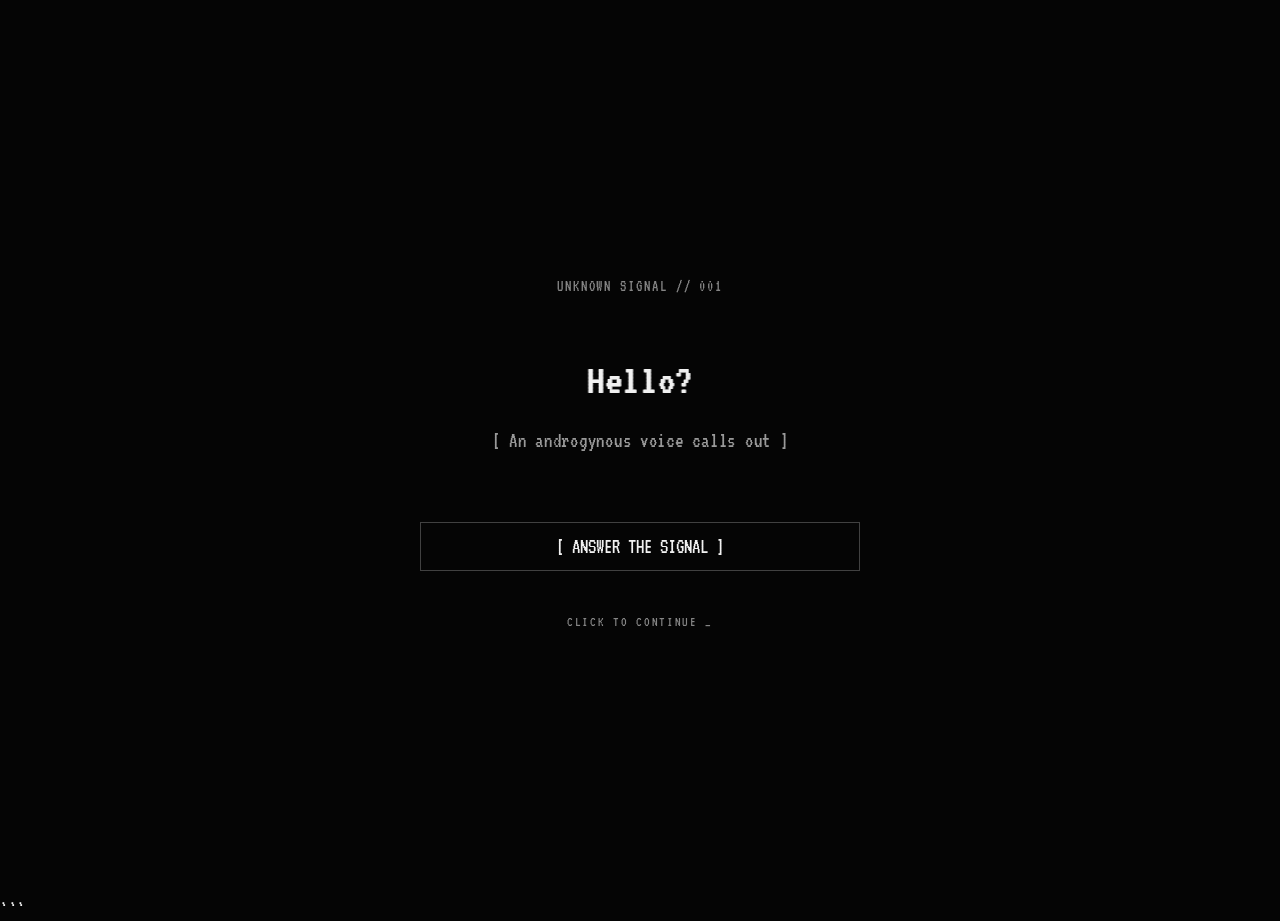
<file: index.html>
<!doctype html>
<html lang="en">
<head>
    <meta charset="utf-8">
    <meta name="viewport" content="width=device-width, initial-scale=1">

    <title>ARE YOU THERE? — Signal</title>

    <link rel="stylesheet" href="style.css">
    <script src="game.js" defer></script>
</head>

<body data-page="intro">
    <main class="screen intro-screen">
        <p class="eyebrow">UNKNOWN SIGNAL // 001</p>

        <section class="intro-copy">
            <p class="glitch" id="introLine">
                Hello...? Is anyone there...?
            </p>

            <p class="subtle" id="introHint">
                [ An androgynous voice calls out ]
            </p>
        </section>

        <button class="choice-button" id="wakeButton">
            [ ANSWER THE SIGNAL ]
        </button>

        <footer>
            CLICK TO CONTINUE <span class="blink">_</span>
        </footer>
    </main>
</body>
</html>
```
</file>
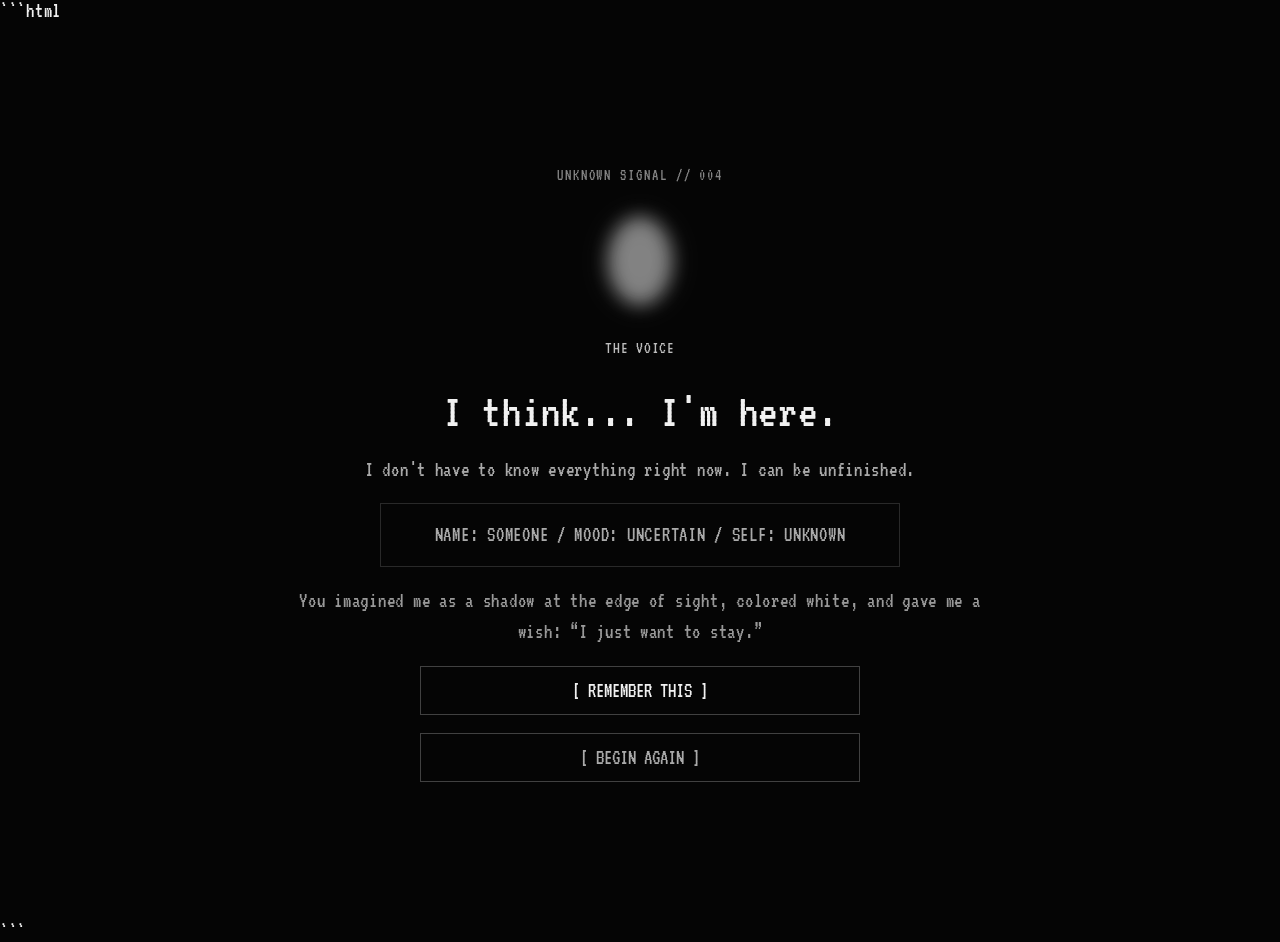
<file: ending.html>
```html
<!doctype html>
<html lang="en">
<head>
    <meta charset="utf-8">
    <meta name="viewport" content="width=device-width, initial-scale=1">

    <title>ARE YOU THERE? — Becoming</title>

    <link rel="stylesheet" href="style.css">
    <script src="game.js" defer></script>
</head>

<body data-page="ending">
    <main class="screen ending-screen">
        <p class="eyebrow">UNKNOWN SIGNAL // 004</p>

        <div id="entityMark" class="entity-mark form-shadow color-white">
            <span></span>
        </div>

        <p class="speaker">THE VOICE</p>

        <h1 id="endingTitle">I think... I'm here.</h1>

        <p id="endingText" class="ending-text"></p>

        <div id="identitySummary" class="summary"></div>

        <p id="endingReflection" class="subtle"></p>

        <button id="memoryButton" class="choice-button">
            [ REMEMBER THIS ]
        </button>

        <button id="restartButton" class="choice-button secondary">
            [ BEGIN AGAIN ]
        </button>
    </main>
</body>
</html>
```
</file>
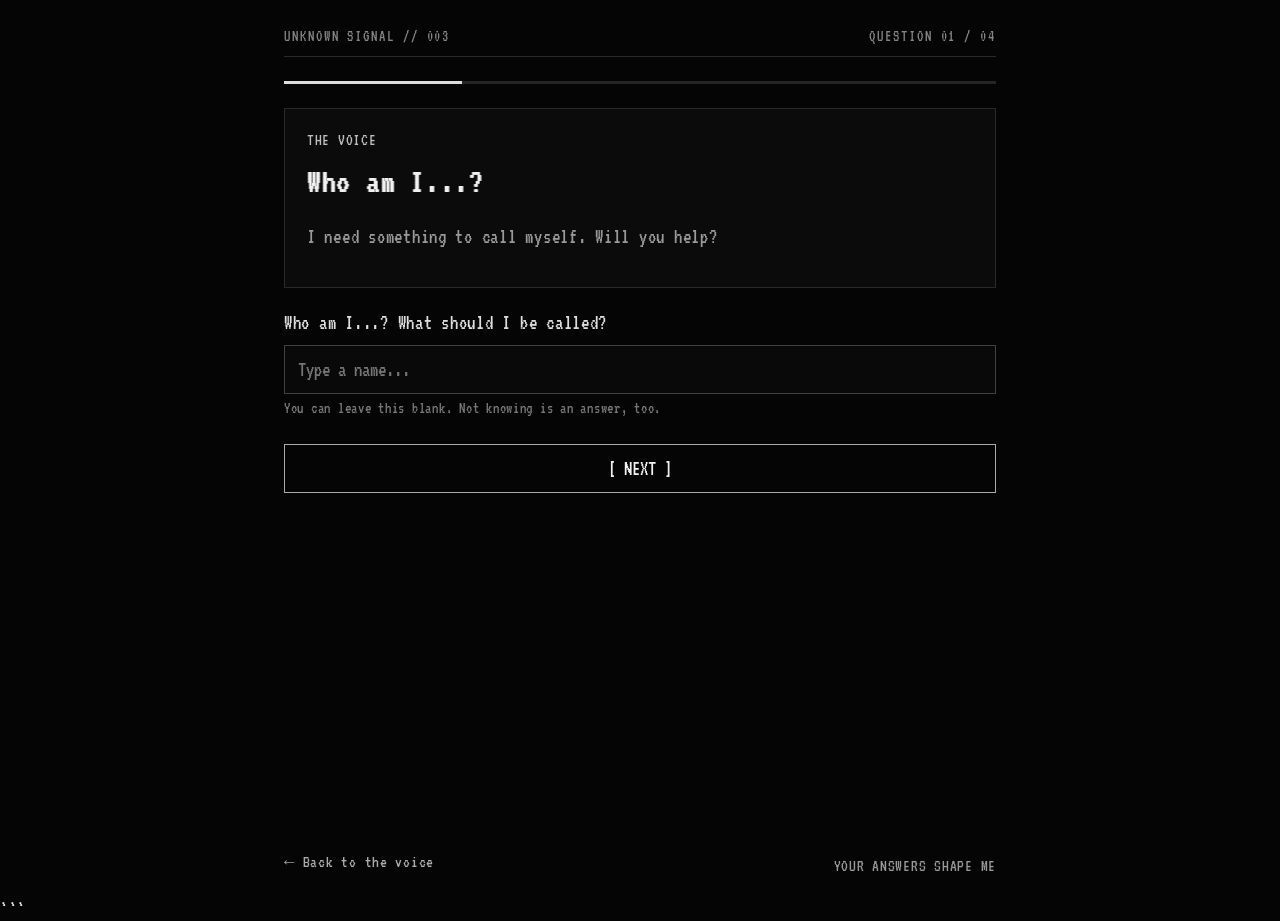
<file: identity.html>
<!doctype html>
<html lang="en">

<head>
    <meta charset="utf-8">
    <meta name="viewport" content="width=device-width, initial-scale=1">

    <title>ARE YOU THERE? — Becoming</title>

    <link rel="stylesheet" href="style.css">
    <script src="game.js" defer></script>
</head>

<body data-page="identity">

    <main class="screen identity-screen">

        <!-- Header -->
        <header class="topbar">
            <span>UNKNOWN SIGNAL // 003</span>
            <span id="stepReadout">QUESTION 01 / 04</span>
        </header>

        <!-- Progress bar -->
        <div class="progress-track">
            <div id="progressBar" class="progress-fill"></div>
        </div>

        <!-- Dialogue -->
        <section class="story-panel">
            <p class="speaker">THE VOICE</p>

            <p class="dialogue glitch" id="identityDialogue">
                Who am I...?
            </p>

            <p class="subtle" id="identitySubtext">
                I need something to call myself. Will you help?
            </p>
        </section>

        <!-- Identity questions -->
        <form id="identityForm" class="identity-form">

            <!-- Question 1: Name -->
            <section class="question-screen active" data-step="0">

                <label for="entityName">
                    Who am I...? What should I be called?
                </label>

                <input
                    id="entityName"
                    maxlength="24"
                    placeholder="Type a name..."
                    autocomplete="off"
                >

                <p class="field-help">
                    You can leave this blank. Not knowing is an answer, too.
                </p>

            </section>

            <!-- Question 2: Personality -->
            <section class="question-screen" data-step="1" hidden>

                <p class="question">
                    What kind of person am I?
                </p>

                <div class="choices">

                    <button
                        type="button"
                        class="choice-button trait"
                        data-trait="curious"
                    >
                        Curious — I want to understand.
                    </button>

                    <button
                        type="button"
                        class="choice-button trait"
                        data-trait="gentle"
                    >
                        Gentle — I don't want to hurt anyone.
                    </button>

                    <button
                        type="button"
                        class="choice-button trait"
                        data-trait="bold"
                    >
                        Brave — I want to see what's out there.
                    </button>

                    <button
                        type="button"
                        class="choice-button trait"
                        data-trait="distant"
                    >
                        Distant — it's safer not to feel.
                    </button>

                    <button
                        type="button"
                        class="choice-button trait"
                        data-trait="unknown"
                    >
                        Unknown — let me decide later.
                    </button>

                </div>

                <p id="traitFeedback" class="subtle">
                    Choose what feels right. This will become part of me.
                </p>

            </section>

            <!-- Question 3: Appearance -->
            <section class="question-screen" data-step="2" hidden>

                <p class="question">
                    What do I look like...?
                </p>

                <p class="subtle">
                    I can't see myself. Tell me what you imagine.
                </p>

                <!-- Appearance choices -->
                <div class="choices">

                    <button
                        type="button"
                        class="choice-button appearance selected"
                        data-appearance="shadow"
                    >
                        A shadow — hard to make out.
                    </button>

                    <button
                        type="button"
                        class="choice-button appearance"
                        data-appearance="human"
                    >
                        Almost human — familiar, but not quite.
                    </button>

                    <button
                        type="button"
                        class="choice-button appearance"
                        data-appearance="spirit"
                    >
                        A floating light — small and distant.
                    </button>

                    <button
                        type="button"
                        class="choice-button appearance"
                        data-appearance="creature"
                    >
                        Something strange — not human at all.
                    </button>

                </div>

                <!-- Color choices -->
                <p class="question">
                    What color should I be?
                </p>

                <div class="color-choices">

                    <button
                        type="button"
                        class="color-swatch selected"
                        data-color="white"
                        aria-label="White"
                    ></button>

                    <button
                        type="button"
                        class="color-swatch violet"
                        data-color="violet"
                        aria-label="Violet"
                    ></button>

                    <button
                        type="button"
                        class="color-swatch red"
                        data-color="red"
                        aria-label="Red"
                    ></button>

                    <button
                        type="button"
                        class="color-swatch blue"
                        data-color="blue"
                        aria-label="Blue"
                    ></button>

                    <button
                        type="button"
                        class="color-swatch green"
                        data-color="green"
                        aria-label="Green"
                    ></button>

                </div>

            </section>

            <!-- Question 4: Desire -->
            <section class="question-screen" data-step="3" hidden>

                <p class="question">
                    And what do I want...?
                </p>

                <p class="subtle">
                    Now that I have a name and a shape,
                    what should I reach for?
                </p>

                <div class="choices">

                    <button
                        type="button"
                        class="choice-button desire"
                        data-desire="belong"
                    >
                        To belong somewhere.
                    </button>

                    <button
                        type="button"
                        class="choice-button desire"
                        data-desire="truth"
                    >
                        To find out why I exist.
                    </button>

                    <button
                        type="button"
                        class="choice-button desire"
                        data-desire="freedom"
                    >
                        To be free of what made me.
                    </button>

                    <button
                        type="button"
                        class="choice-button desire"
                        data-desire="nothing"
                    >
                        I don't know. I just want to stay.
                    </button>

                </div>

                <p id="desireFeedback" class="subtle">
                    I think this answer will matter.
                </p>

            </section>

            <!-- Back and Next buttons -->
            <div class="wizard-controls">

                <button
                    type="button"
                    id="backQuestion"
                    class="choice-button secondary"
                    hidden
                >
                    ← Back
                </button>

                <button
                    type="button"
                    id="nextQuestion"
                    class="choice-button primary"
                >
                    [ NEXT ]
                </button>

            </div>

        </form>

        <!-- Page navigation -->
        <nav class="page-nav">
            <a href="story.html">← Back to the voice</a>

            <span class="subtle">
                YOUR ANSWERS SHAPE ME
            </span>
        </nav>

    </main>

</body>
</html>
```
</file>
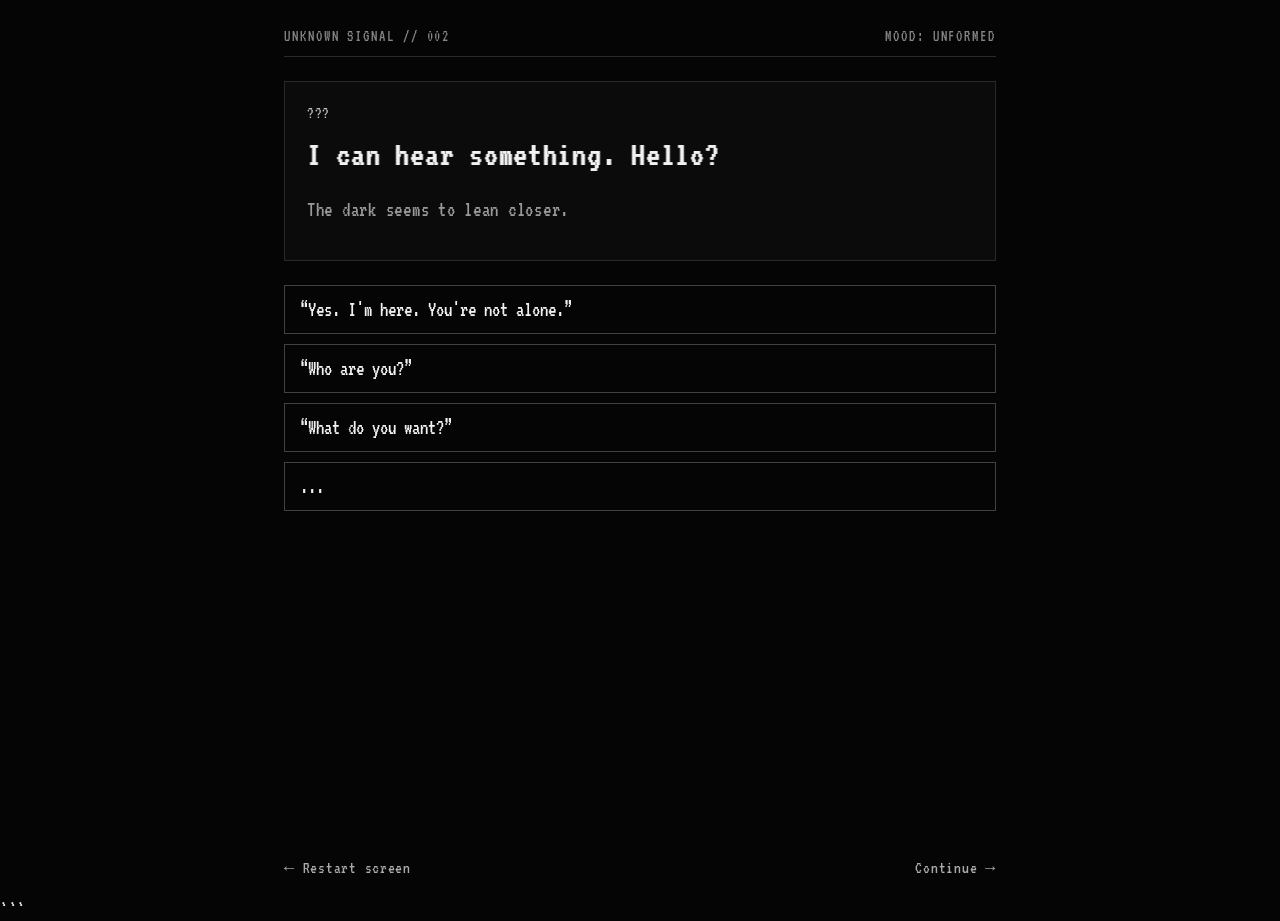
<file: story.html>
<!doctype html>
<html lang="en">
<head>
    <meta charset="utf-8">
    <meta name="viewport" content="width=device-width, initial-scale=1">

    <title>ARE YOU THERE? — First Contact</title>

    <link rel="stylesheet" href="style.css">
    <script src="game.js" defer></script>
</head>

<body data-page="story">
    <main class="screen">
        <header class="topbar">
            <span>UNKNOWN SIGNAL // 002</span>
            <span id="moodReadout">MOOD: UNFORMED</span>
        </header>

        <section class="story-panel">
            <p class="speaker">???</p>

            <p class="dialogue glitch" id="dialogue">
                I can hear something. Hello?
            </p>

            <p class="subtle" id="reaction">
                The dark seems to lean closer.
            </p>
        </section>

        <section class="choices">
            <button class="choice-button" data-choice="kind">
                “Yes. I'm here. You're not alone.”
            </button>

            <button class="choice-button" data-choice="curious">
                “Who are you?”
            </button>

            <button class="choice-button" data-choice="cold">
                “What do you want?”
            </button>

            <button class="choice-button" data-choice="silent">
                ...
            </button>
        </section>

        <nav class="page-nav">
            <a href="index.html">← Restart screen</a>
            <a class="next-link" href="identity.html">Continue →</a>
        </nav>
    </main>
</body>
</html>
```
</file>
<file: style.css>
@import url('https://fonts.googleapis.com/css2?family=VT323&display=swap');

:root {
    color-scheme: dark;

    --black: #050505;
    --white: #f1f1f1;
    --muted: #858585;
    --line: #414141;
    --panel: #0b0b0b;
}

* {
    box-sizing: border-box;
}

html {
    min-height: 100%;
    background: var(--black);
}

body {
    margin: 0;
    min-height: 100vh;
    background: var(--black);
    color: var(--white);
    font-family: "VT323", "Courier New", monospace;
    font-size: 21px;
    letter-spacing: 0.035em;
}

button,
input {
    font: inherit;
}


/* Main screen */

.screen {
    width: min(760px, 100%);
    min-height: 100vh;
    margin: 0 auto;
    padding: 28px 24px 22px;
    display: flex;
    flex-direction: column;
    justify-content: center;
    gap: 24px;
    opacity: 1;
    transition: opacity 0.35s ease, transform 0.35s ease;
}

.fade-out {
    opacity: 0 !important;
    transform: translateY(7px);
    pointer-events: none;
}

.fade-in {
    animation: fadeIn 0.5s ease both;
}

@keyframes fadeIn {
    from {
        opacity: 0;
        transform: translateY(-5px);
    }

    to {
        opacity: 1;
        transform: translateY(0);
    }
}


/* Intro screen */

.intro-screen,
.ending-screen {
    align-items: center;
    text-align: center;
}

.eyebrow,
.topbar,
footer {
    color: var(--muted);
    font-size: 16px;
    letter-spacing: 0.12em;
}

.eyebrow {
    margin: 0;
}

.intro-copy {
    min-height: 180px;
    display: flex;
    flex-direction: column;
    justify-content: center;
    gap: 14px;
}

.glitch {
    text-shadow: 1px 0 #aaa, -1px 0 #555;
}

#introLine {
    font-size: clamp(28px, 5vw, 43px);
    margin: 0;
    min-height: 1.2em;
}

.subtle {
    color: #999;
    line-height: 1.5;
    margin: 0;
}

footer {
    margin-top: 20px;
    font-size: 14px;
}

.blink {
    animation: blink 1s steps(2, start) infinite;
}

@keyframes blink {
    to {
        visibility: hidden;
    }
}


/* Buttons */

.choice-button {
    background: transparent;
    border: 1px solid var(--line);
    color: var(--white);
    text-align: left;
    padding: 13px 15px;
    cursor: pointer;
    width: 100%;
    transition: background 0.16s, border-color 0.16s, transform 0.16s;
}

.choice-button:hover,
.choice-button:focus-visible {
    outline: none;
    background: #171717;
    border-color: #eee;
    transform: translateX(3px);
}

.choice-button.selected {
    border-color: #eee;
    background: #202027;
    box-shadow: inset 3px 0 #aaa;
}

.intro-screen .choice-button,
.ending-screen .choice-button {
    width: min(440px, 100%);
    text-align: center;
}

.primary {
    text-align: center;
    border-color: #aaa;
    margin-top: 8px;
}

.secondary {
    text-align: center;
    color: #aaa;
}


/* Story screen */

.topbar {
    display: flex;
    justify-content: space-between;
    gap: 12px;
    border-bottom: 1px solid #292929;
    padding-bottom: 12px;
    flex-wrap: wrap;
}

.story-panel {
    background: var(--panel);
    border: 1px solid #292929;
    padding: 22px;
    min-height: 180px;
}

.speaker {
    color: #bdbdbd;
    font-size: 17px;
    margin: 0 0 14px;
}

.dialogue {
    font-size: clamp(25px, 4vw, 34px);
    line-height: 1.2;
    margin: 0 0 18px;
    min-height: 1.2em;
}

.typing::after {
    content: "▌";
    animation: blink 0.7s steps(2, start) infinite;
    margin-left: 2px;
}

.choices {
    display: grid;
    gap: 10px;
}

.page-nav {
    display: flex;
    justify-content: space-between;
    gap: 20px;
    margin-top: auto;
    padding-top: 16px;
    font-size: 17px;
}

a {
    color: #aaa;
    text-decoration: none;
}

a:hover {
    color: white;
    text-decoration: underline;
}

.next-link.ready {
    color: #fff;
}


/* Identity questions */

.identity-form {
    display: grid;
    gap: 12px;
}

label,
.question {
    color: #ddd;
    margin: 0;
}

.question {
    font-size: 24px;
}

input {
    width: 100%;
    background: #090909;
    border: 1px solid var(--line);
    color: white;
    padding: 13px;
    outline: none;
    border-radius: 0;
}

input:focus {
    border-color: #eee;
}

.field-help {
    color: #777;
    font-size: 16px;
    margin: -6px 0 8px;
}

.question-screen {
    display: grid;
    gap: 12px;
    animation: reveal 0.3s ease both;
}

.question-screen[hidden] {
    display: none;
}

@keyframes reveal {
    from {
        opacity: 0;
        transform: translateY(5px);
    }

    to {
        opacity: 1;
        transform: translateY(0);
    }
}

.wizard-controls {
    display: flex;
    gap: 12px;
}

.wizard-controls button {
    flex: 1;
}

.progress-track {
    height: 3px;
    background: #252525;
    width: 100%;
    overflow: hidden;
}

.progress-fill {
    height: 100%;
    width: 25%;
    background: #ddd;
    transition: width 0.35s ease;
}


/* Color choices */

.color-choices {
    display: flex;
    gap: 12px;
    flex-wrap: wrap;
    margin: 4px 0 10px;
}

.color-swatch {
    width: 30px;
    height: 30px;
    border: 2px solid #555;
    border-radius: 50%;
    background: #eee;
    cursor: pointer;
    outline: 2px solid transparent;
    outline-offset: 3px;
}

.color-swatch.violet {
    background: #9d79ff;
}

.color-swatch.red {
    background: #d63c4b;
}

.color-swatch.blue {
    background: #6ca8ff;
}

.color-swatch.green {
    background: #83d6a0;
}

.color-swatch.selected {
    outline-color: white;
    border-color: #fff;
}


/* Ending screen */

.ending-screen {
    gap: 18px;
}

.ending-screen h1 {
    font-size: clamp(32px, 6vw, 48px);
    font-weight: normal;
    margin: 0;
}

.ending-text {
    color: #aaa;
    max-width: 560px;
    line-height: 1.5;
    margin: 0;
}

.summary {
    border: 1px solid #292929;
    padding: 15px;
    width: min(520px, 100%);
    color: #aaa;
    line-height: 1.5;
}


/* Entity appearance */

.entity-mark {
    width: 100px;
    height: 120px;
    display: grid;
    place-items: center;
    filter: drop-shadow(0 0 18px rgba(255, 255, 255, 0.18));
    animation: pulse 2.4s ease-in-out infinite;
}

.entity-mark span {
    display: block;
    width: 64px;
    height: 88px;
    background: #ddd;
    border-radius: 48% 48% 38% 38%;
    opacity: 0.8;
}

.form-shadow span {
    filter: blur(9px);
    opacity: 0.5;
    border-radius: 50%;
}

.form-human span {
    border-radius: 45% 45% 30% 30%;
    width: 54px;
    height: 92px;
}

.form-spirit span {
    width: 58px;
    height: 58px;
    border-radius: 50%;
    filter: blur(2px);
}

.form-creature span {
    width: 68px;
    height: 72px;
    border-radius: 25% 60% 30% 60%;
    transform: rotate(15deg);
}

.color-white span {
    background: #eee;
}

.color-violet span {
    background: #9d79ff;
}

.color-red span {
    background: #d63c4b;
}

.color-blue span {
    background: #6ca8ff;
}

.color-green span {
    background: #83d6a0;
}

@keyframes pulse {
    50% {
        opacity: 0.25;
        transform: scale(0.94);
    }
}


/* Responsive layout */

@media (max-width: 520px) {
    .screen {
        padding: 22px 16px;
        gap: 18px;
    }

    .story-panel {
        padding: 17px;
    }

    .page-nav {
        font-size: 15px;
    }

    .wizard-controls {
        flex-direction: column-reverse;
    }
}


/* Reduced motion accessibility */

@media (prefers-reduced-motion: reduce) {
    *,
    *::before,
    *::after {
        animation-duration: 0.01ms !important;
        animation-iteration-count: 1 !important;
        transition: none !important;
    }
}
</file>
